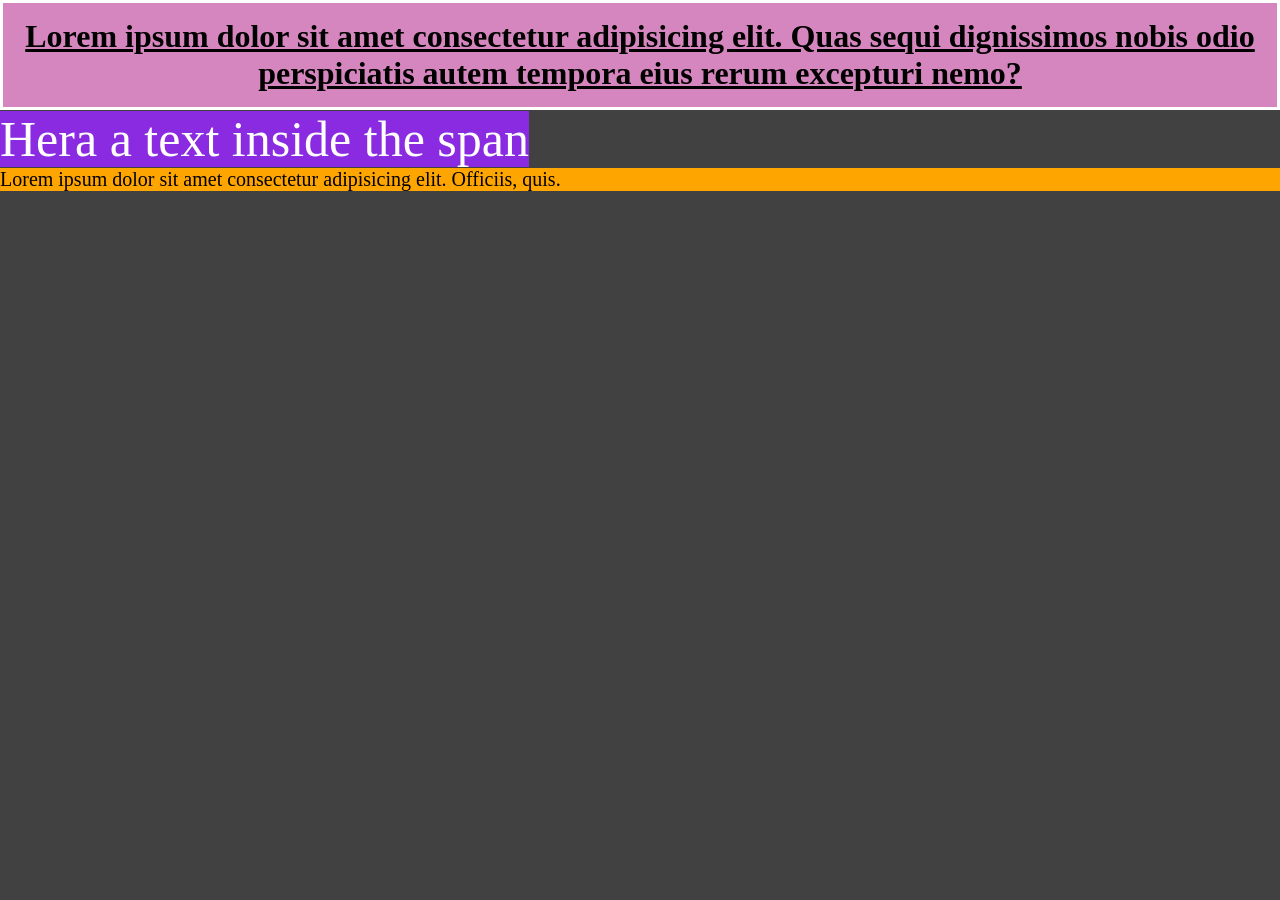
<file: Basics/index.html>
<!DOCTYPE html>
<html lang="en">
<head>
    <meta charset="UTF-8">
    <meta name="viewport" content="width=device-width, initial-scale=1.0">
    <title>CSS Basics</title>
    <style>
        *{
            margin: 0;
        }

        /* Now '*' helps you to select everything on webpage  */

        /* html{
            background: url(https://images.unsplash.com/32/Mc8kW4x9Q3aRR3RkP5Im_IMG_4417.jpg?q=80&w=1170&auto=format&fit=crop&ixlib=rb-4.1.0&ixid=M3wxMjA3fDB8MHxwaG90by1wYWdlfHx8fGVufDB8fHx8fA%3D%3D) no-repeat center center fixed;

            background-size: cover;
        } */

        /* body{
            background: url(https://images.unsplash.com/32/Mc8kW4x9Q3aRR3RkP5Im_IMG_4417.jpg?q=80&w=1170&auto=format&fit=crop&ixlib=rb-4.1.0&ixid=M3wxMjA3fDB8MHxwaG90by1wYWdlfHx8fGVufDB8fHx8fA%3D%3D);

            background-repeat: no-repeat;
            background-position: 0 0; 
            background-size: cover;
        } */


        body{
            background-color: #414141;
        }

        h1 {
            color: #000000;
            text-align: center;
            background-color: #d686be;
            padding: 15px;
            /* margin: 120px; */
            border: solid #fff;
            text-decoration: underline;

        }

        /* span is a inline element but can change to block level  */
        span{
            font-size: 50px;
            color: #ffff;
            text-align: center;
            background-color: blueviolet;
        }

        /* para is a block level element but can be changed to inline element  */
        p{
            font-size: 20px;
            background-color: orange;
        }


    </style>
</head>
<body>
    <h1>Lorem ipsum dolor sit amet consectetur adipisicing elit. Quas sequi dignissimos nobis odio perspiciatis autem tempora eius rerum excepturi nemo?</h1>

    <span>Hera a text inside the span</span>

    <p>Lorem ipsum dolor sit amet consectetur adipisicing elit. Officiis, quis.</p>

</body>
</html>
</file>
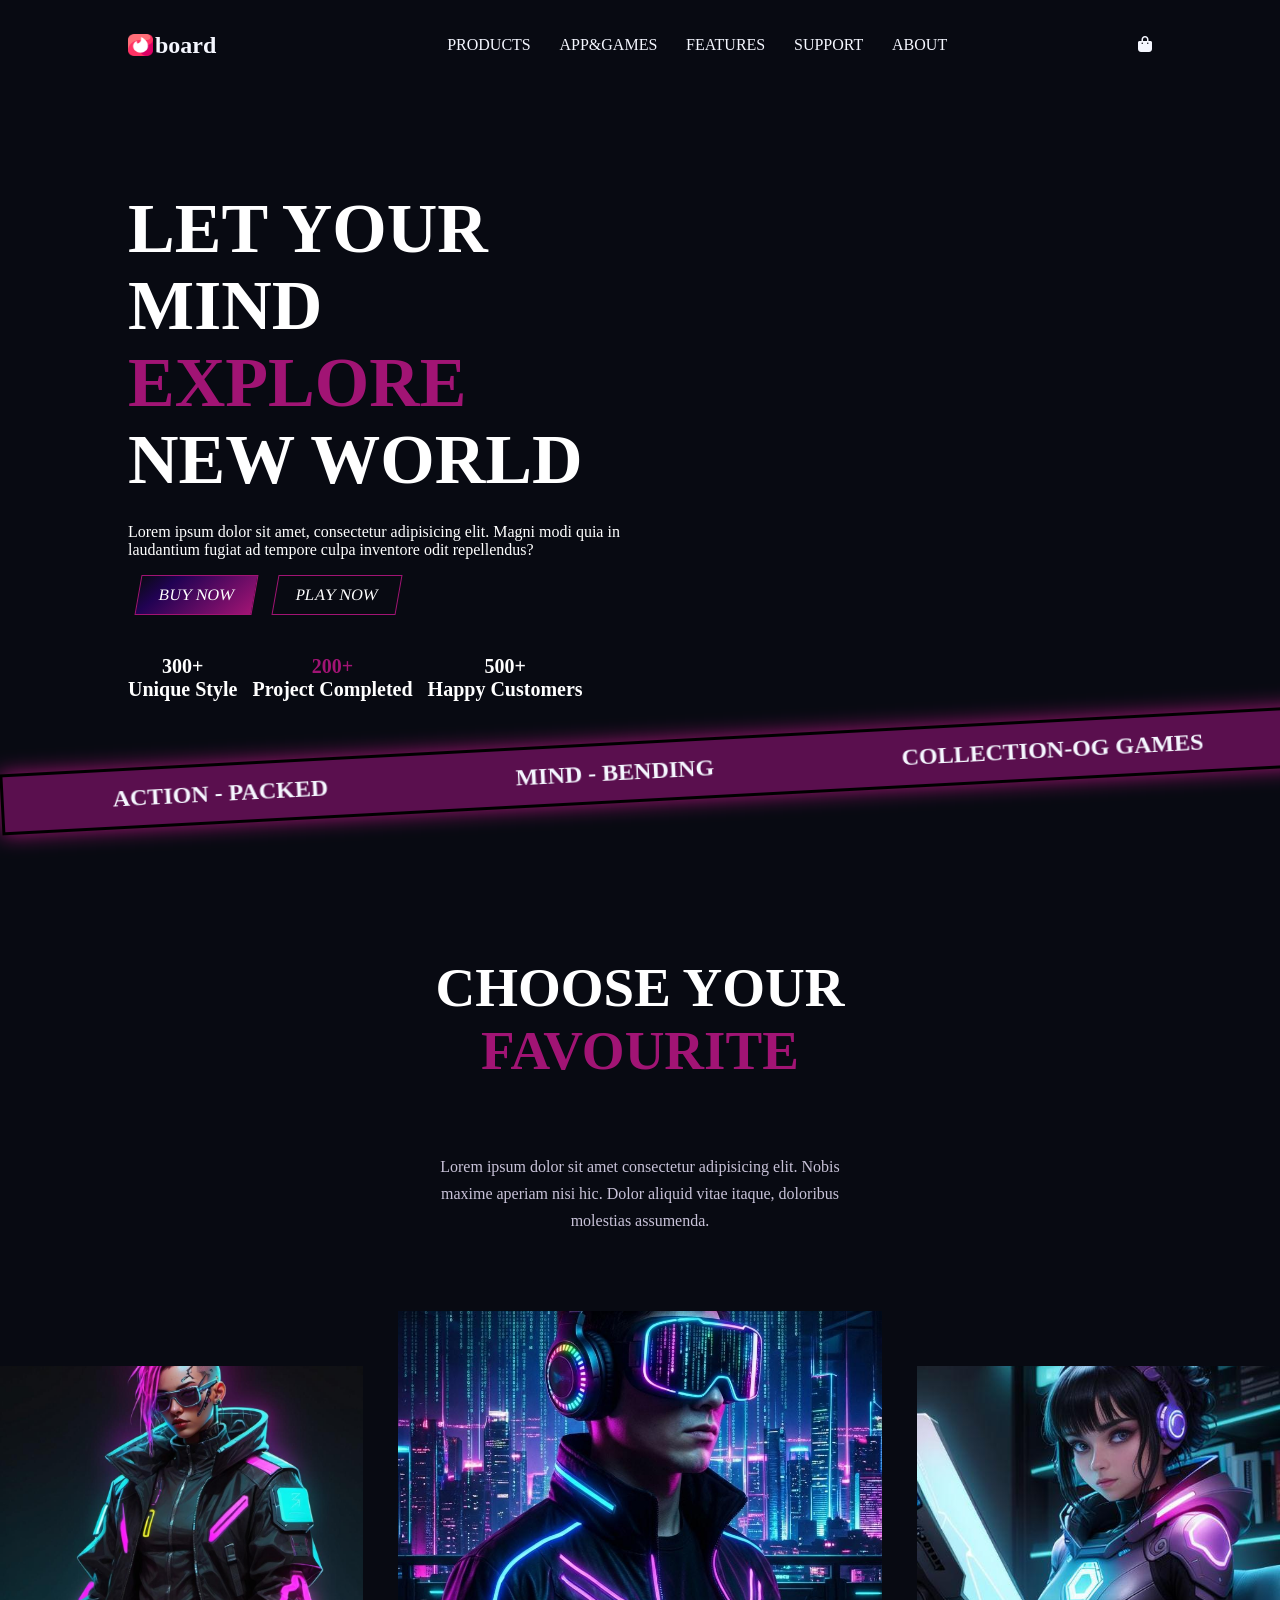
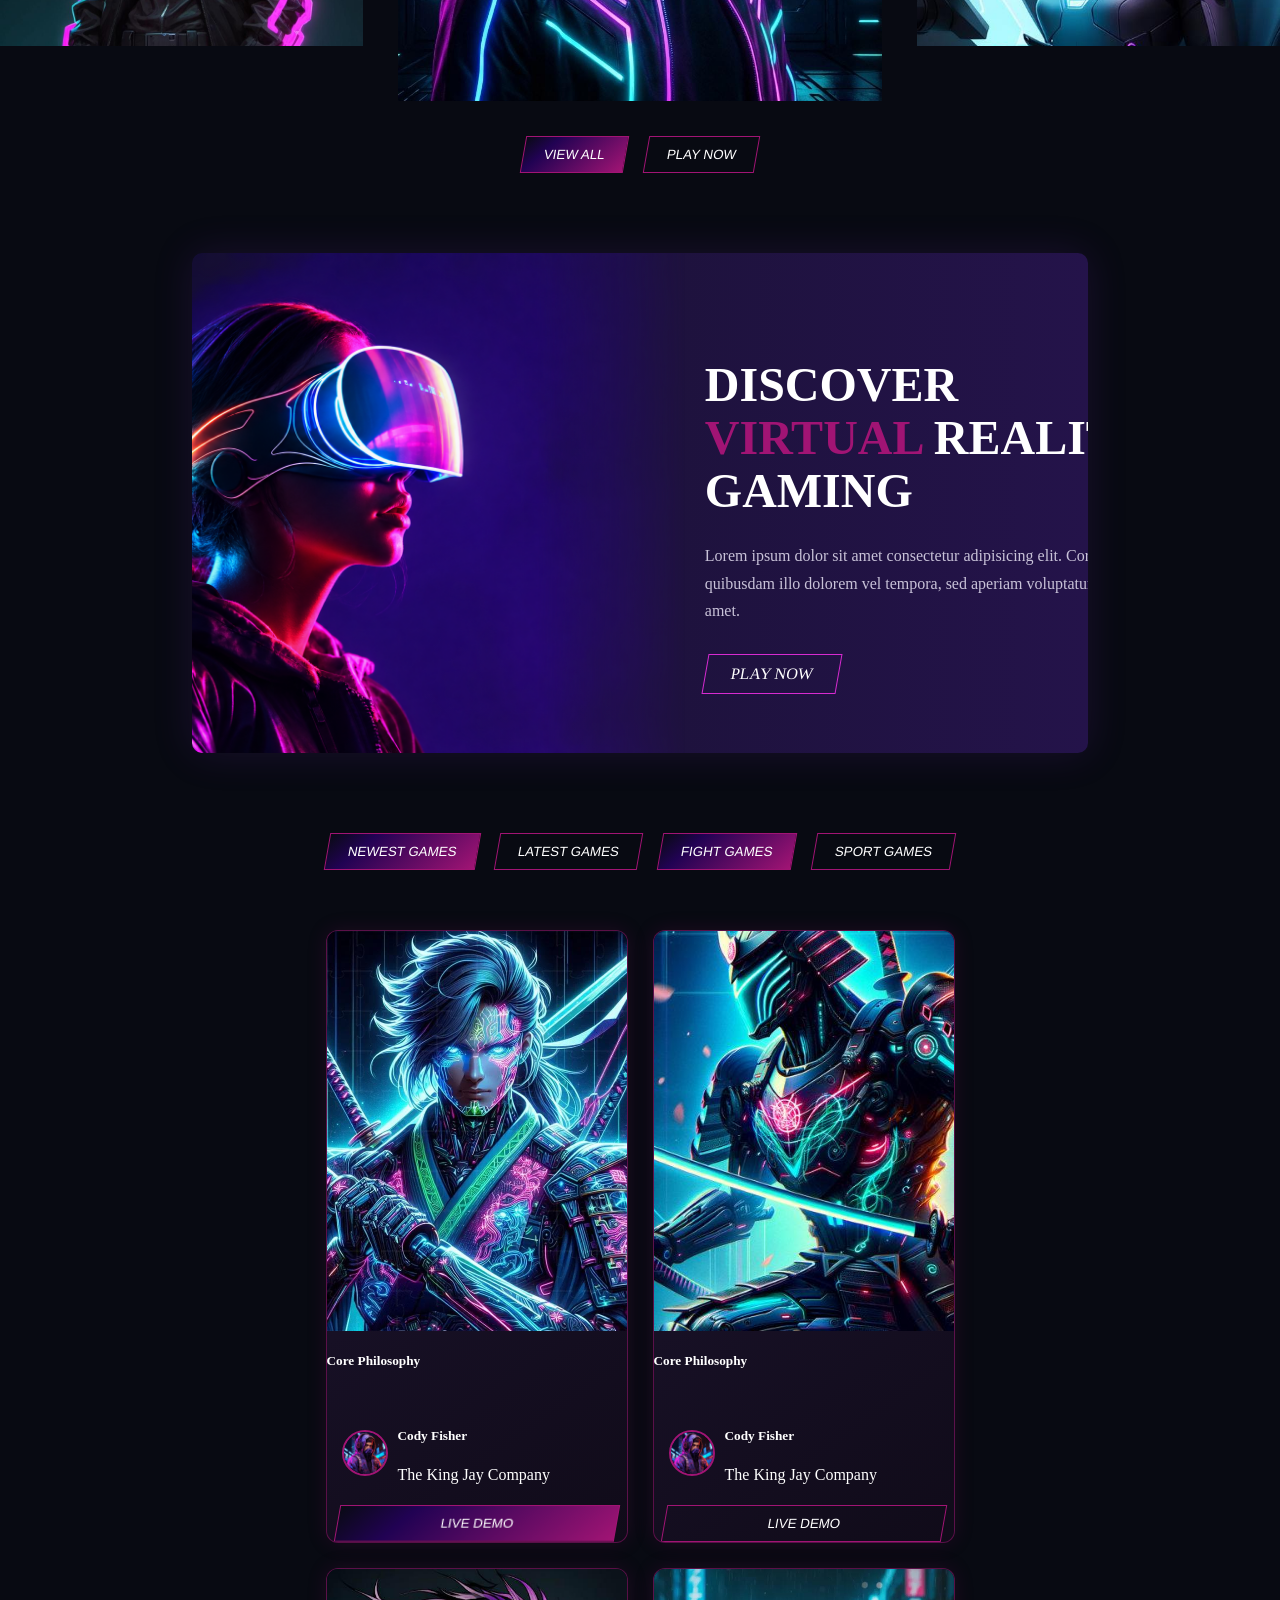
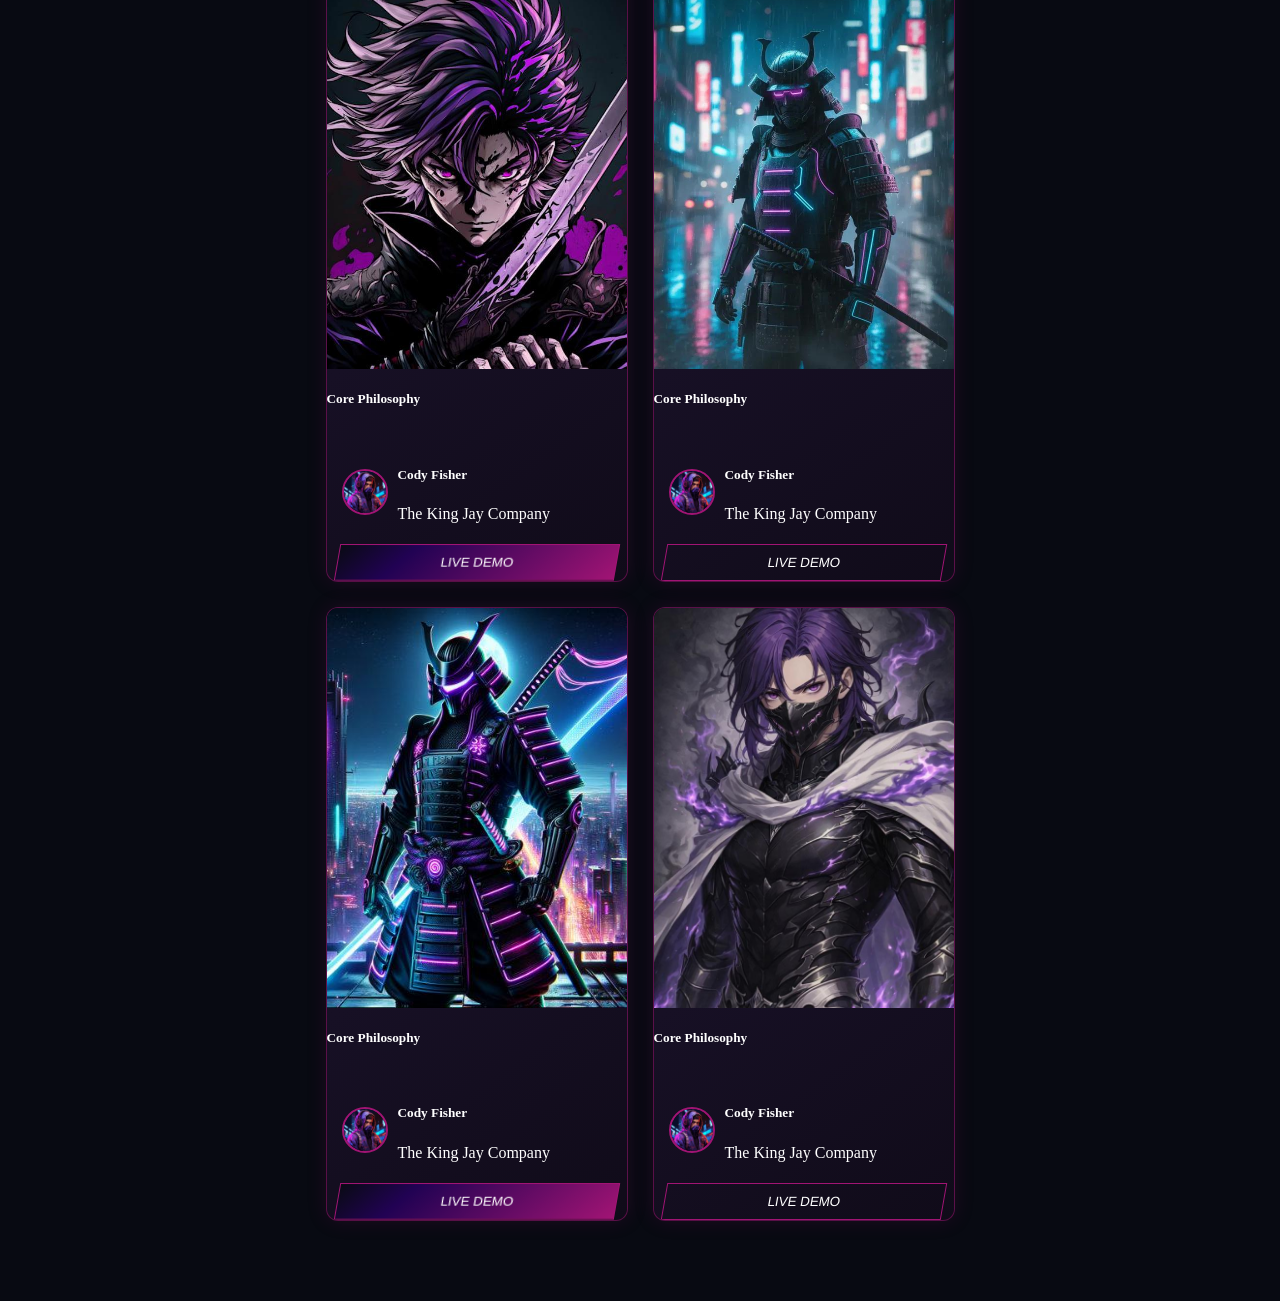
<file: Project/index.html>
<!DOCTYPE html>
<html lang="en">

<head>
    <meta charset="UTF-8">
    <meta name="viewport" content="width=device-width, initial-scale=1.0">
    <title>Document</title>

    <link rel="preconnect" href="https://fonts.googleapis.com">
<link rel="preconnect" href="https://fonts.gstatic.com" crossorigin>
<link href="https://fonts.googleapis.com/css2?family=Inter:ital,opsz,wght@0,14..32,100..900;1,14..32,100..900&display=swap" rel="stylesheet">

<link rel="stylesheet" href="https://cdnjs.cloudflare.com/ajax/libs/font-awesome/6.7.2/css/all.min.css">

<link rel="stylesheet" href="style.css">

</head>

<body>


    <header>
        <!-- nav bar is here  -->
        <nav id="navbar">

            <div id="logo-container">
                <img src="./Assets/logo.png" alt="logo">
                <h2>board</h2>
            </div>

            <ul id="nav-items">
                <li>PRODUCTS</li>
                <li>APP&GAMES</li>
                <li>FEATURES</li>
                <li>SUPPORT</li>
                <li>ABOUT</li>
            </ul>

            <div id="class">
                <i class = "fa-solid fa-bag-shopping"></i>
            </div>
    
        </nav>

        <!-- main header -->

        <div id="main-header">

            <div class="left">

                <div class="big-text">
                    <span>LET YOUR</span>
                    <br />
                    <span>MIND</span>
                    <span class="gradient-text">
                        EXPLORE
                    </span>
                    <br />
                    <span>NEW WORLD</span>
                </div>

                <p>Lorem ipsum dolor sit amet, consectetur adipisicing elit. Magni modi quia in laudantium fugiat ad tempore culpa inventore odit repellendus?</p>

                <div class="buttons">
                    <div class="btn btn1">BUY NOW</div>
                    <div class="btn">PLAY NOW</div>
                </div>

                <div id="overview">

                    <div class="overview-items">
                        <h4>300+</h4>
                        <h4>Unique Style</h4>
                    </div>

                    <div class="overview-items">
                        <h4 class="gradient-text">200+</h4>
                        <h4>Project Completed</h4>
                    </div>

                    <div class="overview-items">
                        <h4>500+</h4>
                        <h4>Happy Customers</h4>

                    </div>

                </div>

            </div>

            <!-- <div class="right">
                <img src="./Assets/header-img2.jpg" alt="header-image">
            </div> -->

        </div>

        <!--horizontal band -->

        <div class="band">
                <div>
                    <!-- <img src="./Assets/Horizontal-band.png" alt="hor-band"> -->
                    ACTION - PACKED
                </div>

                <div>
                    <!-- <img src="./Assets/Horizontal-band.png" alt="hor-band"> -->
                    MIND - BENDING
                </div>

                <div>
                    <!-- <img src="./Assets/Horizontal-band.png" alt="hor-band"> -->
                    COLLECTION-OG GAMES
                </div>
        </div>

    </header>

    <!-- main  -->

    <main>
        <section class="choose-section">

            <p class="choose-section-title">CHOOSE YOUR
            <br>
            <span class="gradient-text">FAVOURITE</span> </p>

            <div class="section-description">
                <p>Lorem ipsum dolor sit amet consectetur adipisicing elit. Nobis maxime aperiam nisi hic. Dolor aliquid vitae itaque, doloribus molestias assumenda.</p>
            </div>

            <div class="image-carousal">
                <img src="./Assets/main-img-1.jpg" alt="game">
                <img src="./Assets/main-img-2.jpg" alt="game" class="center-image">
                <img src="./Assets/main-img-3.jpg" alt="">
            </div>

            <div class="buttons">
                <button class = "btn btn1">VIEW ALL</button>
                <button class = "btn">PLAY NOW</button>
            </div>

        </section>

    </main>

    <!-- Big Card -->

    <section class="discover-section">
        <div class="discover-card">
            <img src="./Assets/girl-image.png" alt="girl-image">

            <div class="discover-card-details">

            <p class="big-text"> DISCOVER <br /> <span class="gradient-text"> VIRTUAL </span> REALITY <br /> GAMING </p>

            <p class="section-description">Lorem ipsum dolor sit amet consectetur adipisicing elit. Corrupti quas quibusdam illo dolorem vel tempora, sed aperiam voluptatum dicta amet.</p>

            <div class="discover-card-details-btn">
                PLAY NOW
            </div>

        </div>

        </div>


    </section>

    <!-- democard Section  -->

    <section class="demo-cards-section">

        <div class="buttons">
            <button class="btn btn1">NEWEST GAMES</button>
            <button class="btn">LATEST GAMES</button>
            <button class="btn btn1">FIGHT GAMES</button>
            <button class="btn">SPORT GAMES</button>
        </div>

        <div class="demo-cards">

        <div class="demo-card">
                <img src="./Assets/demo-image-1.jpg" alt="demo-image-1">

                <h5>Core Philosophy</h5>

            <div class="demo-prof-details">
                <img src="./Assets/prof-pic.jpg" alt="profile-pic">
                <div>
                    <h5>Cody Fisher</h5>
                    <p>The King Jay Company</p>
                </div>
            </div>
            <button class="btn btn1">LIVE DEMO</button> 
            </div>


        <div class="demo-card">
                <img src="./Assets/demo-image-2.jpg" alt="demo-image-1">

                <h5>Core Philosophy</h5>

            <div class="demo-prof-details">
                <img src="./Assets/prof-pic.jpg" alt="profile-pic">
                <div>
                    <h5>Cody Fisher</h5>
                    <p>The King Jay Company</p>
                </div>
            </div>
            <button class="btn">LIVE DEMO</button> 
            </div>


        <div class="demo-card">
                <img src="./Assets/demo-image-3.jpg" alt="demo-image-1">

                <h5>Core Philosophy</h5>

            <div class="demo-prof-details">
                <img src="./Assets/prof-pic.jpg" alt="profile-pic">
                <div>
                    <h5>Cody Fisher</h5>
                    <p>The King Jay Company</p>
                </div>
            </div>
            <button class="btn btn1">LIVE DEMO</button> 
            </div>


        <div class="demo-card">
                <img src="./Assets/demo-image-4.jpg" alt="demo-image-1">

                <h5>Core Philosophy</h5>

            <div class="demo-prof-details">
                <img src="./Assets/prof-pic.jpg" alt="profile-pic">
                <div>
                    <h5>Cody Fisher</h5>
                    <p>The King Jay Company</p>
                </div>
            </div>
            <button class="btn">LIVE DEMO</button> 
            </div>


        <div class="demo-card">
                <img src="./Assets/demo-image-5.jpg" alt="demo-image-1">

                <h5>Core Philosophy</h5>

            <div class="demo-prof-details">
                <img src="./Assets/prof-pic.jpg" alt="profile-pic">
                <div>
                    <h5>Cody Fisher</h5>
                    <p>The King Jay Company</p>
                </div>
            </div>
            <button class="btn btn1">LIVE DEMO</button> 
            </div>


        <div class="demo-card">
                <img src="./Assets/demo-image-6.jpg" alt="demo-image-1">

                <h5>Core Philosophy</h5>

            <div class="demo-prof-details">
                <img src="./Assets/prof-pic.jpg" alt="profile-pic">
                <div>
                    <h5>Cody Fisher</h5>
                    <p>The King Jay Company</p>
                </div>
            </div>
            <button class="btn">LIVE DEMO</button> 
            </div>

        </div>


    </section>



</body>
</html>
</file>
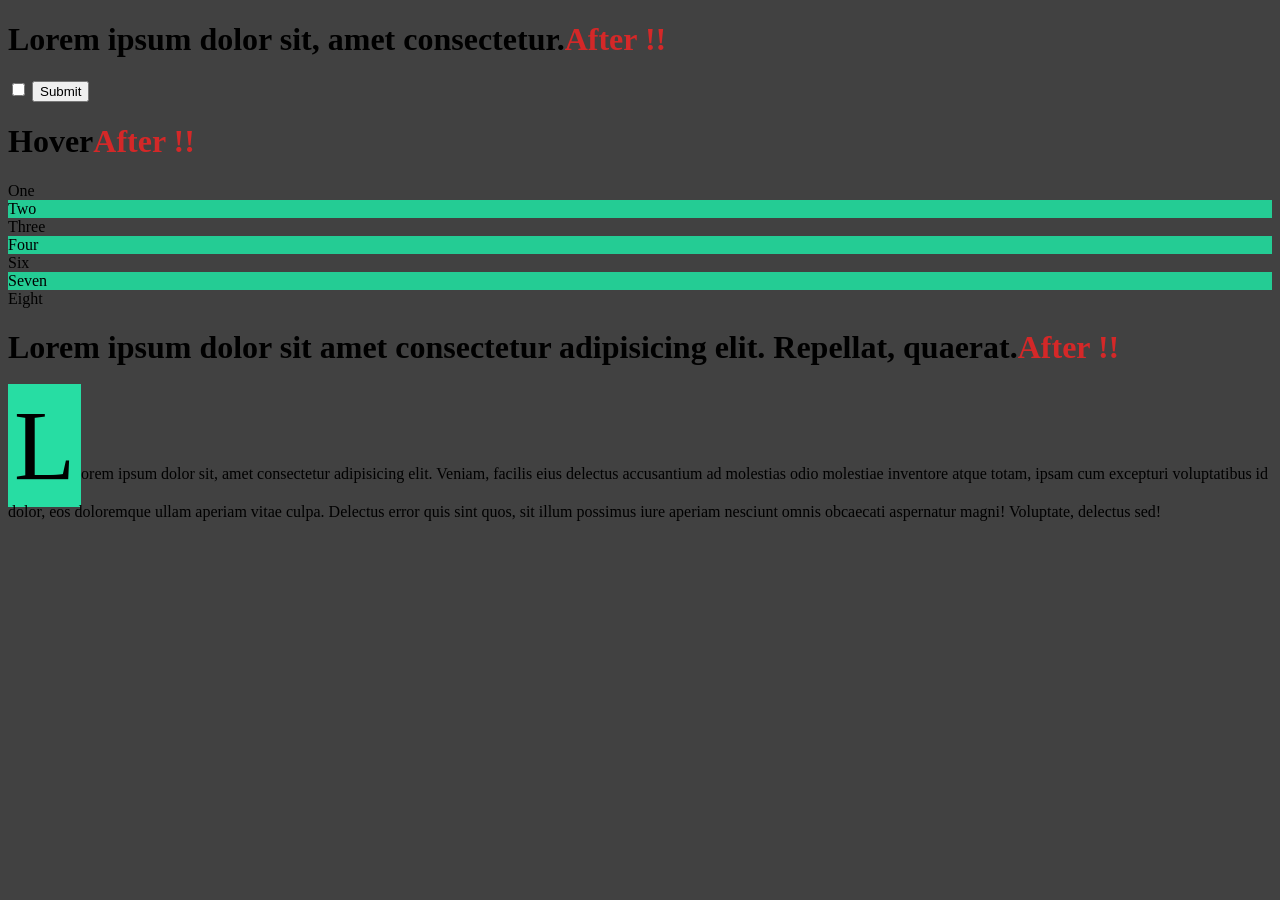
<file: Basics/selector_two.html>
<!DOCTYPE html>
<html lang="en">
<head>
    <meta charset="UTF-8">
    <meta name="viewport" content="width=device-width, initial-scale=1.0">
    <title>Document</title>
    <style>
        body{
            background-color: #414141;
            color: black;
        }
        
        /* Bhai ye bohot tagdi cheez hai  */
        h1:hover{
            background-color: yellow;
        }

        button:hover{
            background-color: rgb(65, 212, 209);
            padding: 5px;
        }

        div:nth-child(2n){
            background-color: rgb(36, 204, 148);
        }
        h1::after{
            content: "After !!";
            color: rgb(212, 40, 40);
        }
        p::first-letter{
            background-color: rgb(39, 221, 163);
            font-size: 100px;
            padding: 6px;
        }
    </style>
</head>
<body>
    <h1>Lorem ipsum dolor sit, amet consectetur.</h1>
    <input type="checkbox" name = "" id = "">
    <button>Submit</button>

    <h1>Hover</h1>

    <div>
        <div>One</div>
        <div>Two</div>
        <div>Three</div>
        <div>Four</div>
        <div>Six</div>
        <div>Seven</div>
        <div>Eight</div>
    </div>

    <h1>Lorem ipsum dolor sit amet consectetur adipisicing elit. Repellat, quaerat.</h1>

    <p>Lorem ipsum dolor sit, amet consectetur adipisicing elit. Veniam, facilis eius delectus accusantium ad molestias odio molestiae inventore atque totam, ipsam cum excepturi voluptatibus id dolor, eos doloremque ullam aperiam vitae culpa. Delectus error quis sint quos, sit illum possimus iure aperiam nesciunt omnis obcaecati aspernatur magni! Voluptate, delectus sed!</p>
</body>
</html>
</file>
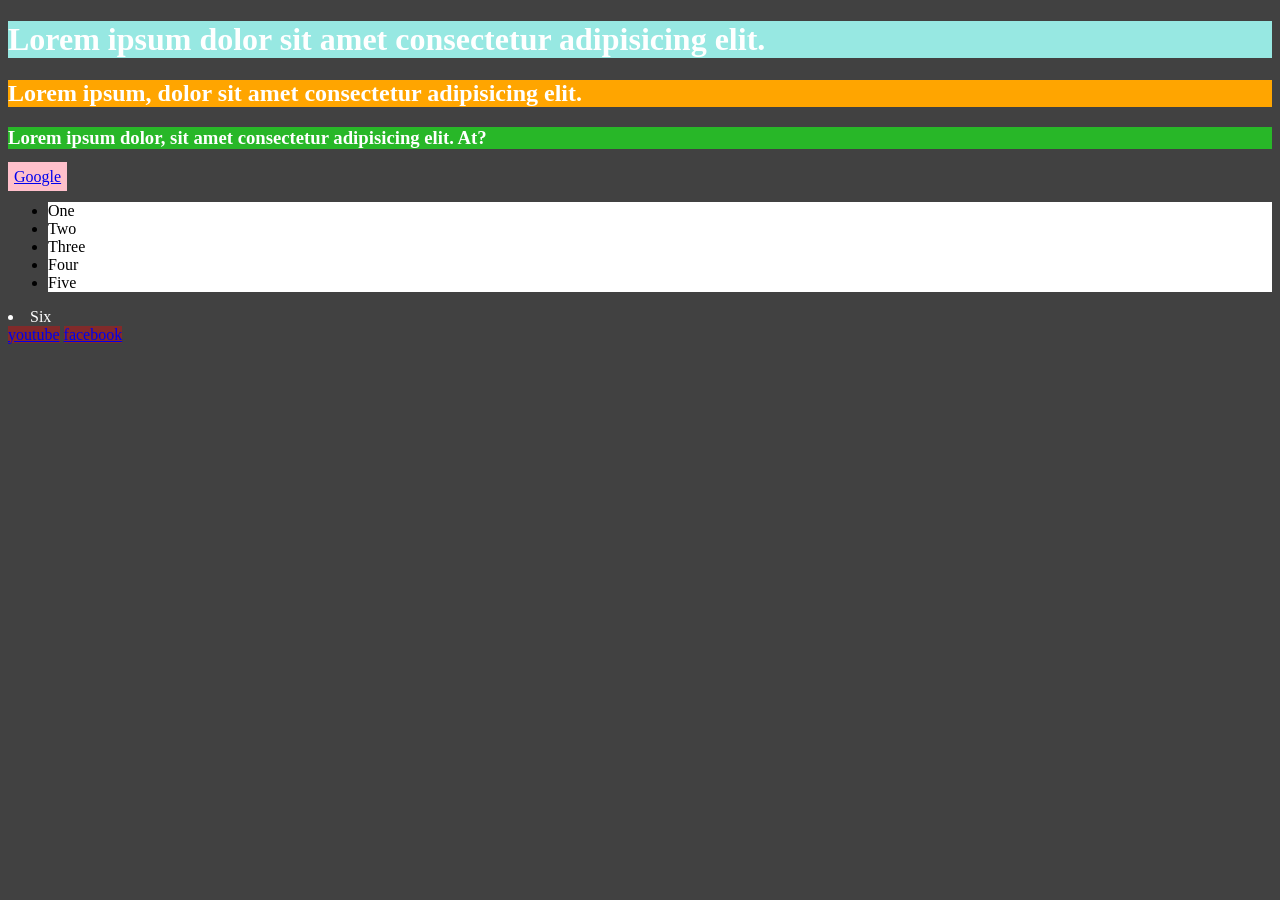
<file: Basics/selectors.html>
<!DOCTYPE html>
<html lang="en">
<head>
    <meta charset="UTF-8">
    <meta name="viewport" content="width=device-width, initial-scale=1.0">
    <title>Selectors</title>
    <style>

        /* *{
            margin: 0;
            padding: 0;
        } */

        body{
            background-color: #414141;
            color: #ffffff;
        }

        .bg-orange{
            background-color: orange;
        }

        #bg-green{
            background-color: rgb(40, 183, 40);
        }

        /* Iski priority 'header > a' se zada hai  */
        a[target= "_blank"]{
            background-color: pink;
            padding: 6px;
        }

        /* Class aur id ka zada prefrence hota hai isse */
        h1,h2,h3{  
            background-color: rgb(151, 232, 226);
        }

        ul li{
            background-color: #fff;
            color: #000;
        }

        header > a {
            background-color: rgb(129, 42, 42);
        }
    </style>
</head>
<body>
    
    <h1>Lorem ipsum dolor sit amet consectetur adipisicing elit.</h1>
    <h2 class = "bg-orange">Lorem ipsum, dolor sit amet consectetur adipisicing elit.</h2>
    <h3 id = "bg-green" class = "bg-orange">Lorem ipsum dolor, sit amet consectetur adipisicing elit. At?</h3>

    <a href="https://www.google.com" target="_blank"> Google </a>

    <ul>
        <li>One</li>
        <li>Two</li>
        <li>Three</li>
        <li>Four</li>
        <li>Five</li>
    </ul>
    <li>Six</li> <!-- Dhyaan Se dekho ye highligh nahi ho raha hai  -->

    <header>
        <a href="https://www.youtube.com/" target="_parent">youtube</a>
        <a href="https://www.facebook.com/" target="_parent">facebook</a>
    </header>
</body>
</html>
</file>
<file: Project/style.css>
body{
    margin: 0;
    padding: 0;
    background-color: #080A12;
    font-family: 'Lato','sans-sarif';
    box-sizing: border-box;
}
#logo-container img {
    width: 30px;
    height: auto
}

#navbar{
    margin: 0 auto;
    width: 80%;
    height: 10vh;
    display: flex;
    justify-content: space-between;
    align-items: center;
    color:  #F5F7FF;

}

#logo-container{
   display: flex; 
   align-items: center;
   gap: 2px;
}

#logo-container img{
    width: 25px;
    height: 22px;
}

#nav-items{
    display: flex;
    width: 500px;
    list-style: none;
    align-items: center;
    justify-content: space-between;
    font-weight: 300;
}

#nav-items li{
    cursor: pointer;
}

#main-header{
      position: relative;
    min-height: 650px;

    display: flex;
    justify-content: flex-end;

    color: #F5F7FF;
}

#main-header .left{
     position: absolute;
    width: 40%;
    top: 100px;
    left: 10%;
    height: auto;
    color: #ffffff;
}
#main-header .left .big-text{
    font-size: 70px;
    color: #ffffff;
    font-weight: 800;
}

#main-header .left #overview{
    display: flex;
    justify-content: flex-start;
    margin-top: 40px;
    gap: 15px;
}

#main-header .left #overview .overview-items {
    display: flex;
    flex-direction: column;
    align-items: center;   
}

#main-header .left #overview .overview-items h4{
    /* font-width: 700; */
    font-size: 20px;
    margin: 0;
    padding: 0;
    /* letter-spacing: 3px; */
}

.gradient-text{
    color: rgb(161, 20, 116);
}

#main-header .left #overview .overview-items p{
    margin: 0;
    padding: 0;
    font-weight: 300; 
}

#main-header .right {
    width: 90%;
    height: 100%;
    z-index: -10;
    mix-blend-mode: color-dodge;
}

.buttons{
    display: flex;
}

.btn {
    padding: 10px 20px;
    margin: 0 10px;
    transform: skewX(-10deg);
    cursor: pointer;
    border: 1px solid rgb(161, 20, 116);
    background-color: transparent;
    color: #ffffff;
    transition: 0.3s;
}

.btn1 {
    background: linear-gradient(
        135deg,
        #090A14 0%,
        #210253 25%,
        #a11474 100%
    );
}

.btn:hover {
    background: #d72bd1;
    box-shadow: 0 0 20px rgba(215, 43, 209, 0.5);
}

.band{
   width: 100%;
    min-height: 35px;

    display: flex;
    align-items: center;
    justify-content: space-around;

    background: #5A0F4E;

    box-shadow: 0 0 20px #a11474;
    backdrop-filter: blur(4px);

    color: #F5F7FF;
    font-weight: 600;
    padding: 10px 15px;
    margin-bottom: 100px;
    transform: rotate(-3deg);
    border: 3px solid #000000;
    font-size: 24px;
}

.choose-section{
    display: flex;
    flex-direction: column;
    align-items: center;
    color: #ffffff;    
    margin: 0;
    padding: 0;
    text-align: center;
}

.choose-section-title{
    font-size: 55px;
    font-weight: 800;
}

.section-description{
    width: 500px;
    font-size: 25px;
    font-weight: 200;
}
.choose-section-title .image-carousal{
    display: flex;
    width: 100%;
    justify-content: space-between;
    align-items: center;
    margin-bottom: 50px;
}

.image-carousal {
    width: 100%;

    display: flex;
    align-items: center;
    justify-content: center;

    gap: 35px;

    margin-top: 30px;
    margin-bottom: 35px;
}

.image-carousal img {
    width: 450px;
    height: 280px;

    object-fit: cover;
    display: block;
}

.image-carousal .center-image {
    width: 600px;
    height: 390px;

    object-fit: cover;
    display: block;

    z-index: 2;
}

.discover-section {
    width: 70%;
    margin: 80px auto;
}

.discover-card {
    display: flex;
    align-items: center;
    color: #ffffff;
    border-radius: 10px;
    overflow: hidden;

    /* Better background */
    background: linear-gradient(
        90deg,
        #17112f,
        #24134a
    );

    box-shadow: 0 0 40px rgba(130, 50, 200, 0.15);
}

/* IMAGE */
.discover-section .discover-card img {
    width: 55%;
    height: 500px;
    object-fit: cover;
    /* margin: -70px; */

    /* Removes the hard image boundary */
    -webkit-mask-image: linear-gradient(
        to right,
        black 70%,
        transparent 100%
    );

    mask-image: linear-gradient(
        to right,
        black 70%,
        transparent 100%
    );
}

/* TEXT AREA */
.discover-card-details {
    flex: 1;
    padding: 50px 60px 50px 20px;
}

/* Heading */
.big-text {
    font-size: 48px;
    font-weight: 900;
    line-height: 1.1;
    margin-bottom: 25px;
}

/* Description */
.section-description {
    font-size: 16px;
    line-height: 1.7;
    color: #c8c2d8;
    max-width: 450px;
    margin-bottom: 30px;
}

/* Button */
 .discover-card-details-btn {
    width: fit-content;
    display: inline-block;
    padding: 10px 25px;
    border: 1px solid #d72bd1;
    color: white;
    cursor: pointer;
    transition: 0.3s;
    transform: skewX(-10deg);

}

 .discover-card-details-btn:hover {
    background: #d72bd1;
    box-shadow: 0 0 20px rgba(215, 43, 209, 0.5);
}  

.demo-cards-section {
    width: 70%;
    margin: 20px auto;
    display: flex;
    align-items: center;
    flex-direction: column;
    color: #ffffff;
}


/* ---------------- CARD CONTAINER ---------------- */

.demo-cards {
    width: 100%;
    display: flex;
    justify-content: center;
    flex-wrap: wrap;
    gap: 25px;
    margin: 60px;
}


/* ---------------- SINGLE CARD ---------------- */

.demo-card {
    width: 300px;
    padding: 0;
    overflow: hidden;

    display: flex;
    flex-direction: column;

    border: 1px solid rgba(161, 20, 116, 0.5);
    border-radius: 12px;

    background: linear-gradient(
        145deg,
        #0d0b18,
        #171025,
        #100b19
    );

    box-shadow: 0 0 20px rgba(161, 20, 116, 0.15);

    backdrop-filter: blur(4px);

    transition: 0.3s ease;
}


/* ---------------- GAME IMAGE ---------------- */

.demo-card > img {
    width: 100%;
    height: 400px;

    object-fit: cover;
    display: block;
}


/* ---------------- PROFILE DETAILS ---------------- */

.demo-prof-details {
    display: flex;
    align-items: center;

    gap: 10px;

    padding: 15px 15px 5px 15px;
}


/* Profile picture */

.demo-prof-details > img {
    width: 42px;
    height: 42px;

    border-radius: 50%;

    object-fit: cover;

    border: 2px solid #a11474;
}


/* Name + description container */

.demo-prof-details-text {
    display: flex;
    flex-direction: column;

    gap: 3px;
}


/* Name */

.demo-prof-details-text h5 {
    margin: 0;

    font-size: 16px;
    font-weight: 700;

    color: #ffffff;
}


/* Description */

.demo-prof-details-text p {
    margin: 0;

    font-size: 13px;
    font-weight: 300;

    color: #aaa4b8;

    line-height: 1.4;
}


/* ---------------- HOVER EFFECT ---------------- */

.demo-card:hover {
    transform: translateY(-8px);

    border-color: #d72bd1;

    box-shadow:
        0 0 15px rgba(215, 43, 209, 0.3),
        0 0 35px rgba(161, 20, 116, 0.2);
}


/* ---------------- BUTTONS ---------------- */

/* .demo-cards-section .buttons {
    margin: 60px;
} */
</file>
